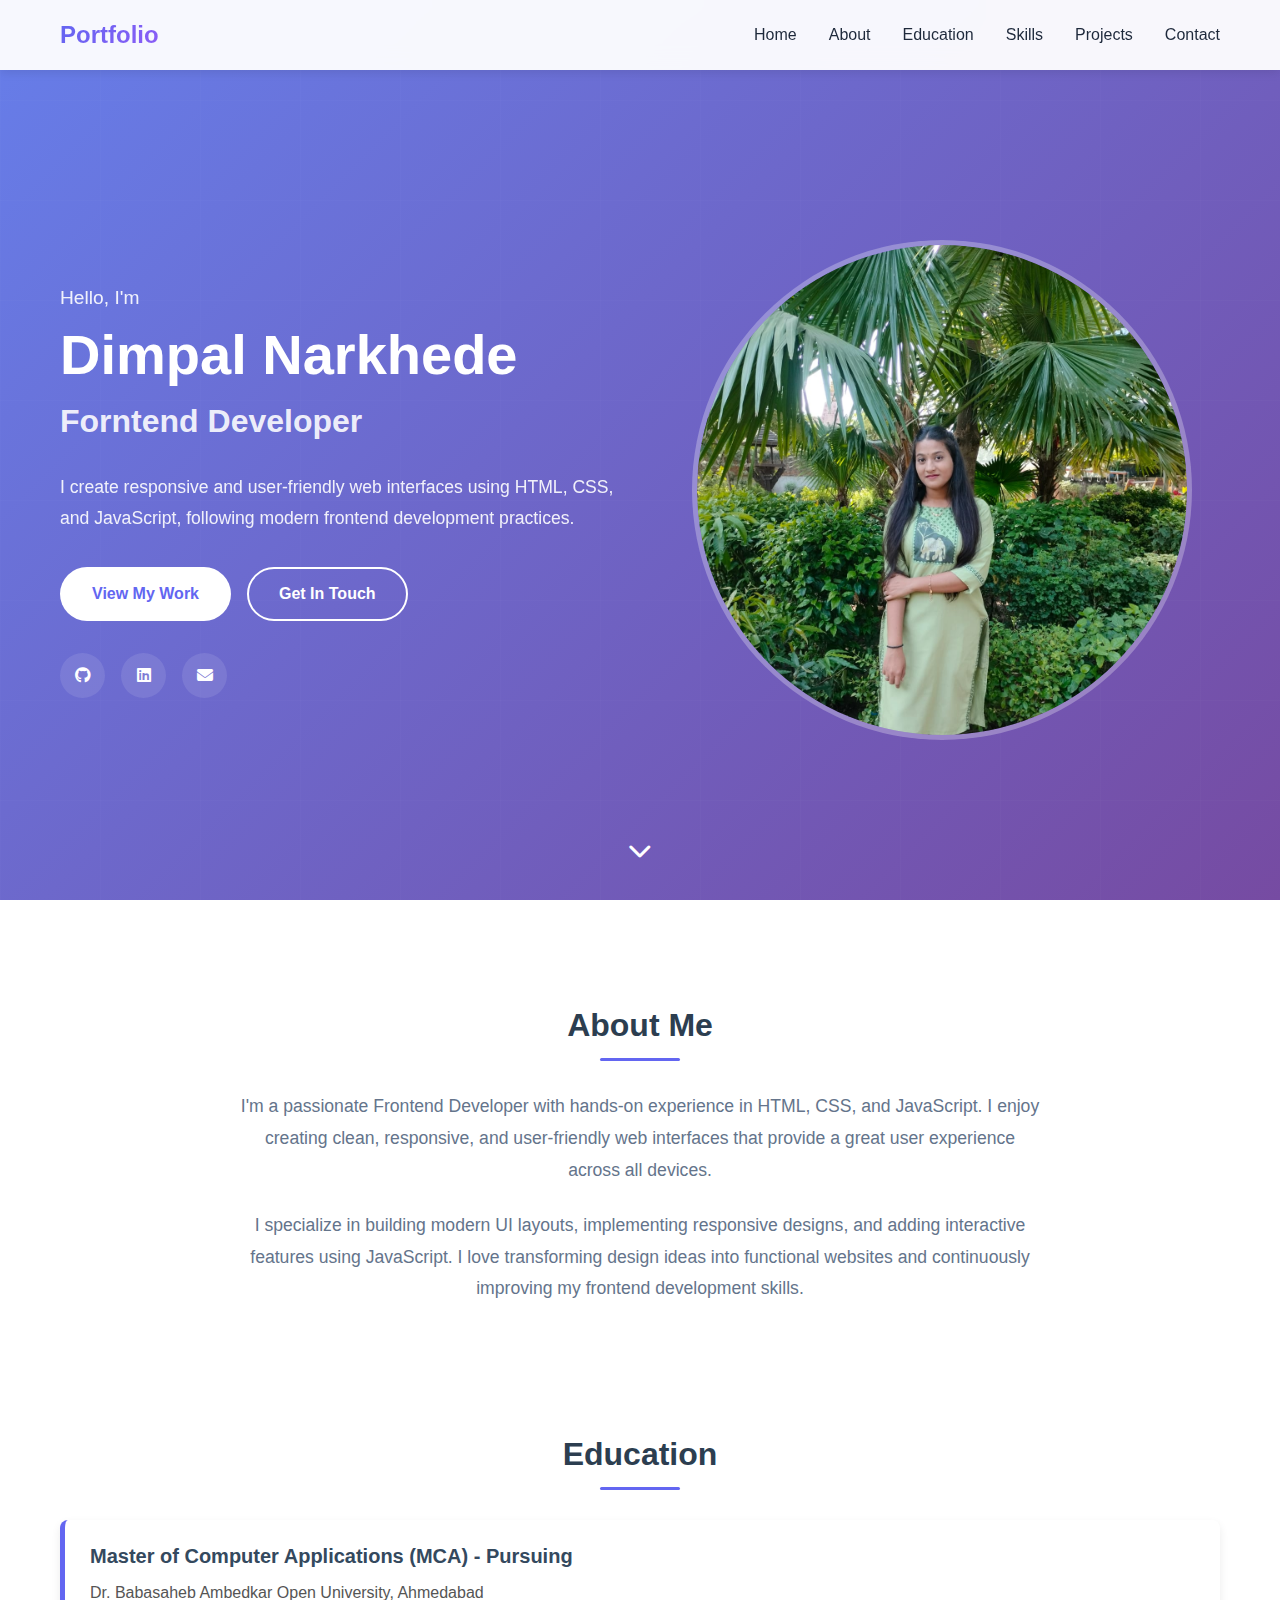
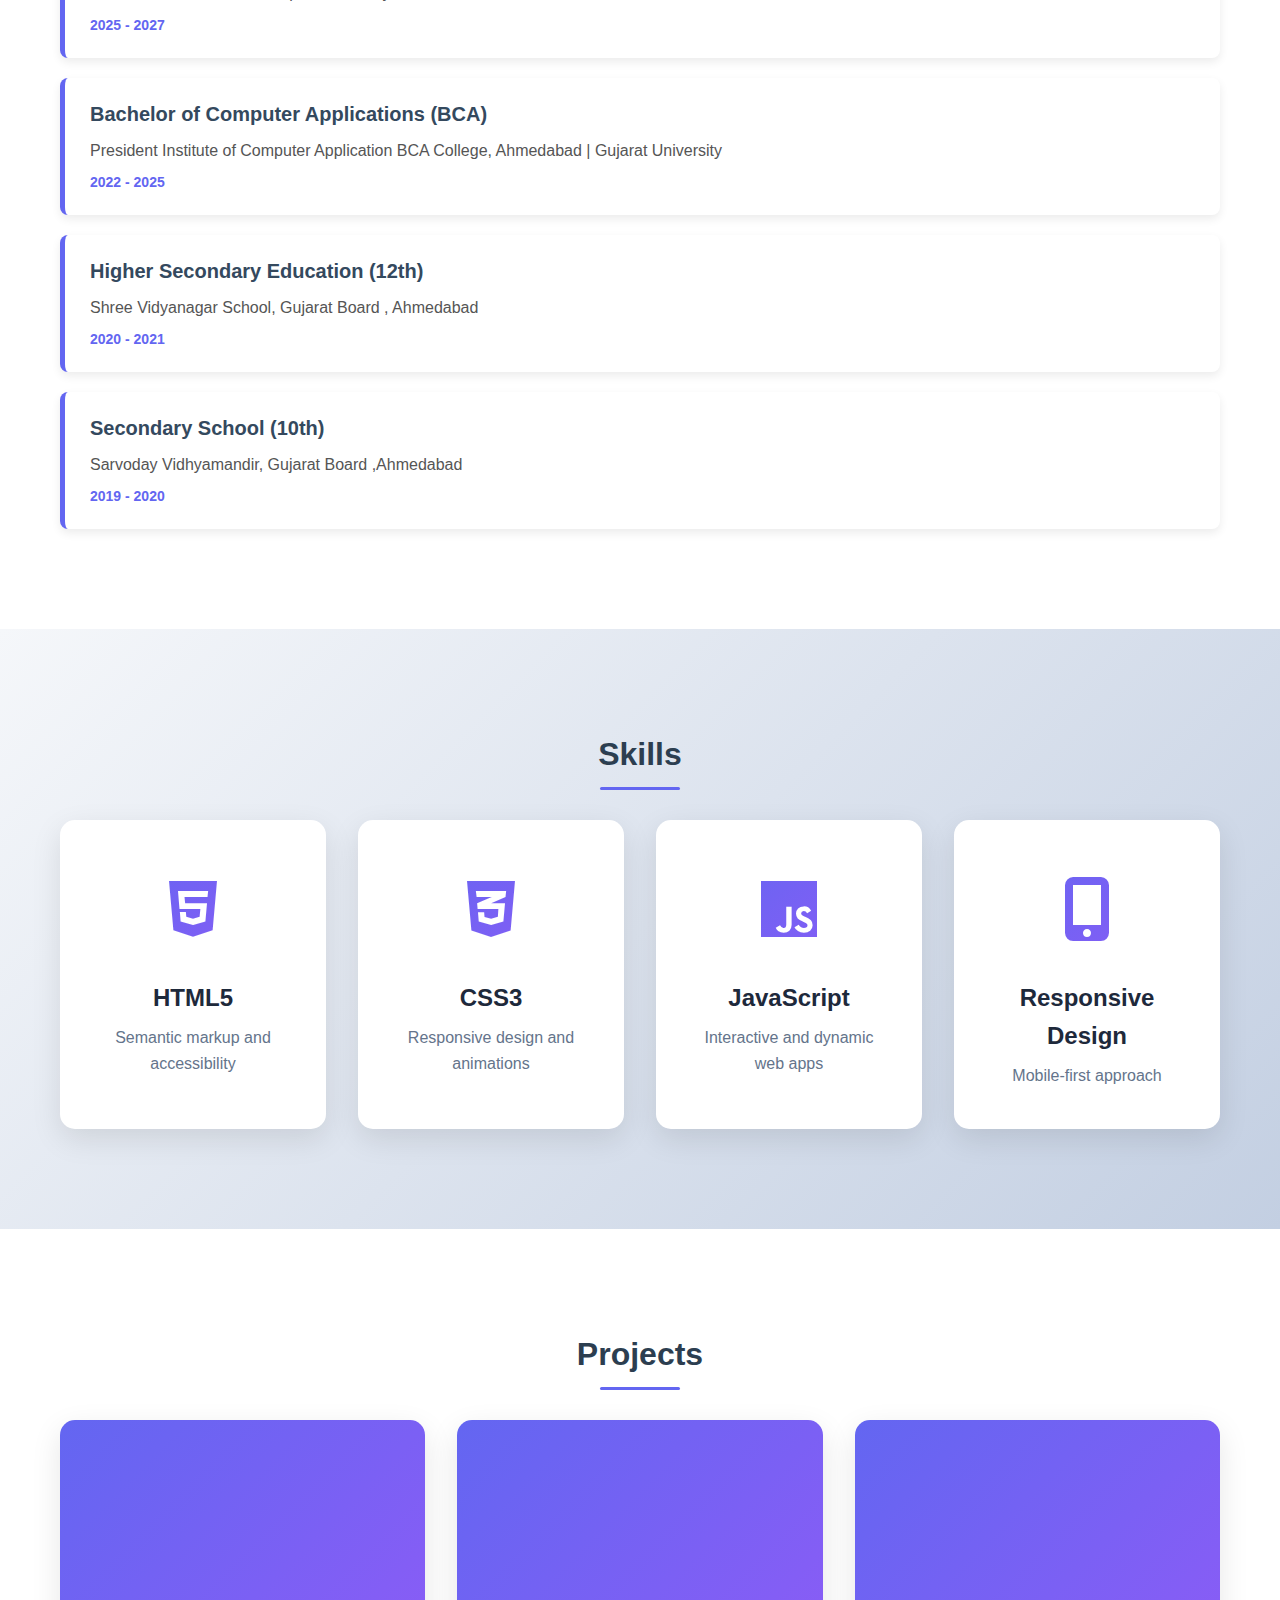
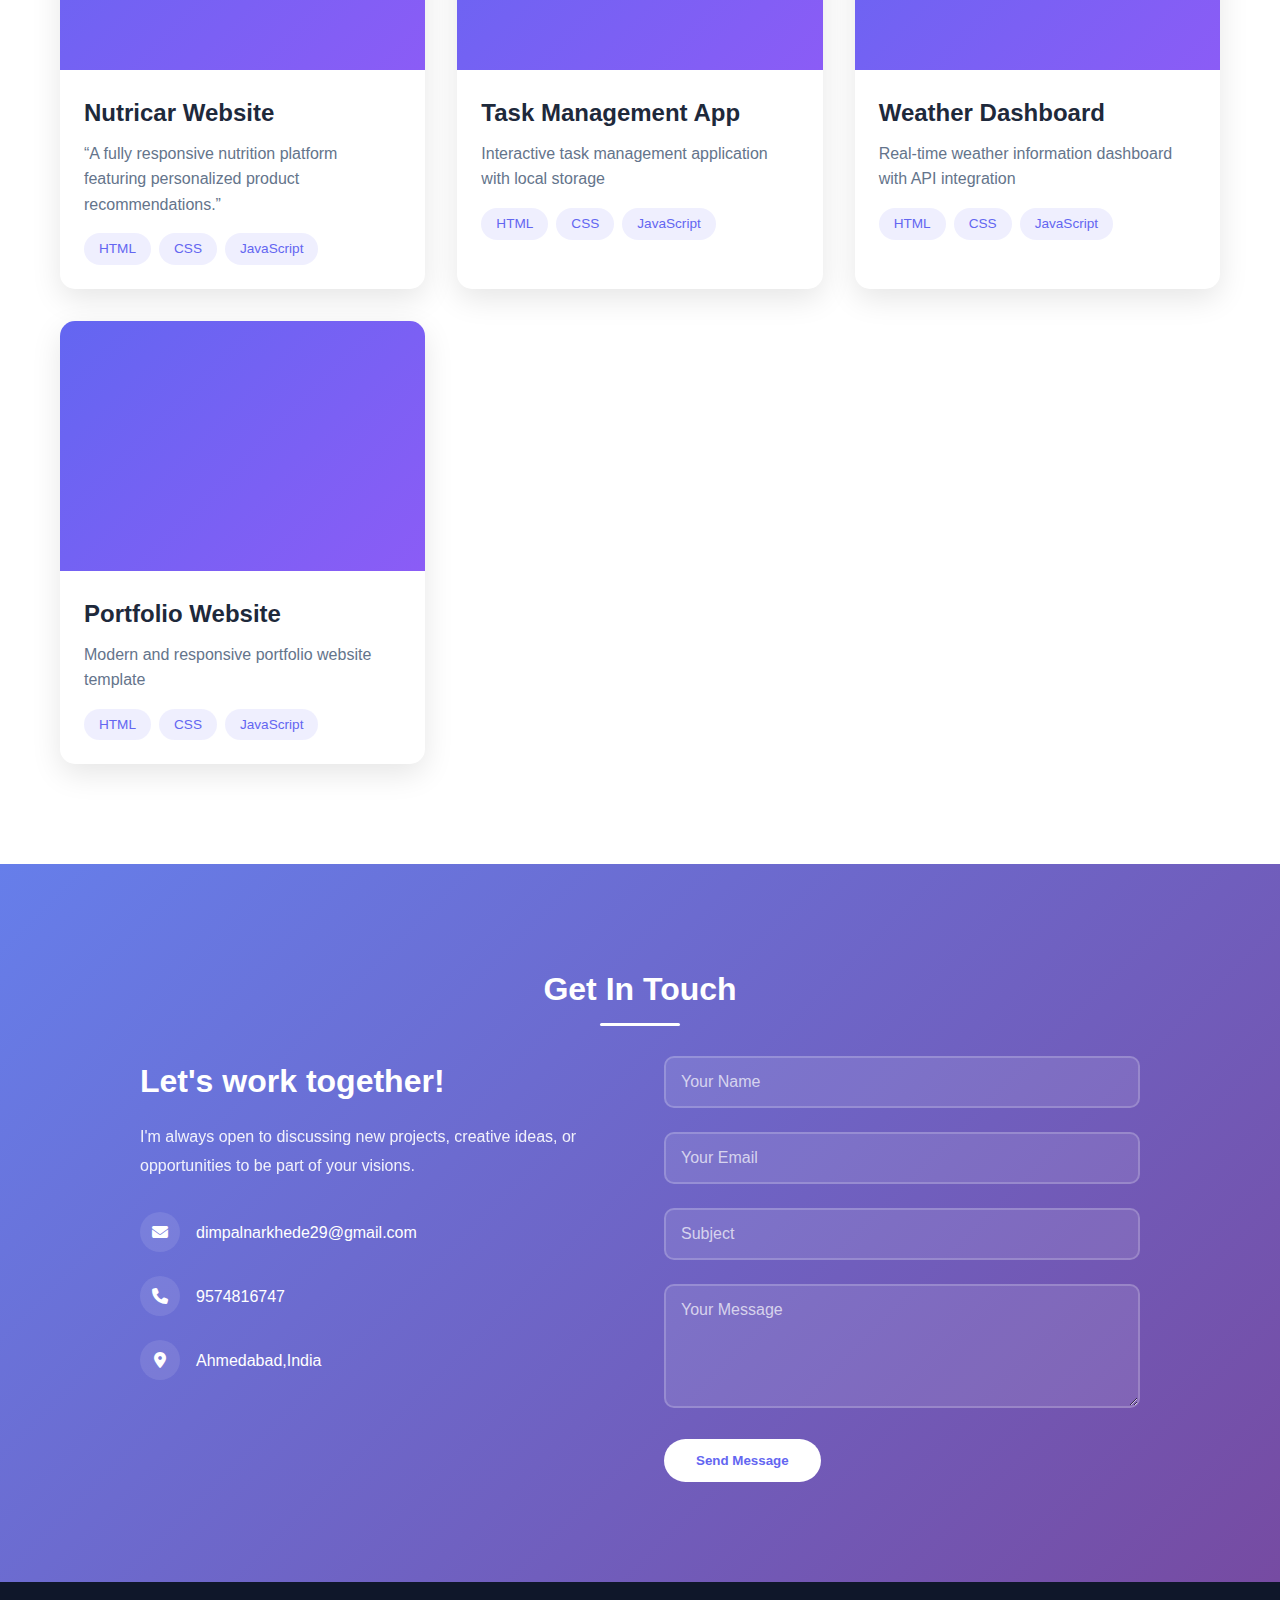
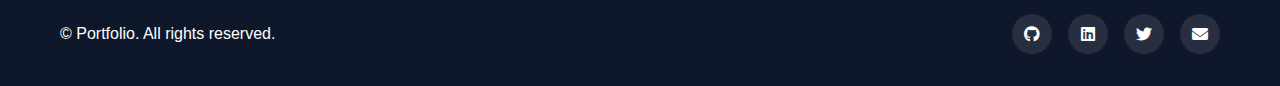
<file: protfolio/index.html>
<!DOCTYPE html>
<html lang="en">
<head>
    <meta charset="UTF-8">
    <meta name="viewport" content="width=device-width, initial-scale=1.0">
    <meta name="description" content="Frontend Developer Portfolio - Showcasing my skills and projects">
    <title>Forntend Developer Portfolio</title>
    <link rel="stylesheet" href="css/style.css">
    <link rel="stylesheet" href="https://cdnjs.cloudflare.com/ajax/libs/font-awesome/6.4.0/css/all.min.css">
</head>
<body>
    <!-- Navigation -->
    <nav class="navbar">
        <div class="container">
            <div class="nav-wrapper">
                <div class="logo">
                    <a href="#home">Portfolio</a>
                </div>
                <ul class="nav-menu" id="navMenu">
                    <li><a href="#home" class="nav-link">Home</a></li>
                    <li><a href="#about" class="nav-link">About</a></li>
                     <li><a href="#education " class="nav-link">Education</a></li>
                    <li><a href="#skills" class="nav-link">Skills</a></li>
                    <li><a href="#projects" class="nav-link">Projects</a></li>
                    <li><a href="#contact" class="nav-link">Contact</a></li>
                </ul>
                <div class="hamburger" id="hamburger">
                    <span></span>
                    <span></span>
                    <span></span>
                </div>
            </div>
        </div>
    </nav>

    <!-- Hero Section -->
    <section id="home" class="hero">
        <div class="container">
            <div class="hero-content">
                <div class="hero-text">
                    <p class="greeting">Hello, I'm</p>
                    <h1 class="hero-name">Dimpal Narkhede</h1>
                    <h2 class="hero-title">Forntend Developer</h2>
                    <p class="hero-description">
                      I create responsive and user-friendly web interfaces using HTML, CSS, and JavaScript, 
                      following modern frontend development practices.
                    </p>
                    <div class="hero-buttons">
                        <a href="#projects" class="btn btn-primary">View My Work</a>
                        <a href="#contact" class="btn btn-secondary">Get In Touch</a>
                    </div>
                    <div class="social-links">
                        <a href="https://github.com/dimpal-29" aria-label="GitHub"><i class="fab fa-github"></i></a>
                        <a href="#" aria-label="https://www.linkedin.com/in/dimpal-narkhede-17b68830a/"><i class="fab fa-linkedin"></i></a>
                        <a href="mailto:dimpalnarkhede29@gmail.com" aria-label="Email"><i class="fas fa-envelope"></i></a>
                    </div>
                </div>
                <div class="hero-image">
                    <div class="image-placeholder">
                        <img src="img/dimpal.jpeg" alt="Hero Image" style="border-radius: 50%;">
                    </div>
                </div>
            </div>
        </div>
        <div class="scroll-indicator">
            <a href="#about"><i class="fas fa-chevron-down"></i></a>
        </div>
    </section>

    <!-- About Section -->
    <section id="about" class="about">
        <div class="container">
            <h2 class="section-title">About Me</h2>
            <div class="about-content">
                <div class="about-text">
                    <p>
                        I'm a passionate Frontend Developer with hands-on experience in HTML, CSS, and JavaScript.
                        I enjoy creating clean, responsive, and user-friendly web interfaces that provide a great
                        user experience across all devices.
                    </p>
                    <p>
                        I specialize in building modern UI layouts, implementing responsive designs, and adding
                        interactive features using JavaScript. I love transforming design ideas into functional
                        websites and continuously improving my frontend development skills.
                    </p>
                    </div>
                </div>
            </div>
        </div>
    </section>


    <section id="education" class="eduction-section">
        <div class="container">
            <h2 class="section-title">Education</h2>
            <div class="edu-item">
                <h3>Master of Computer Applications (MCA) - Pursuing</h3>
                <p>Dr. Babasaheb Ambedkar Open University, Ahmedabad</p>
                <span>2025 - 2027</span>
            </div>

            <div class="edu-item">
                <h3>Bachelor of Computer Applications (BCA)</h3>
                <p>President Institute of Computer Application BCA College, Ahmedabad | Gujarat University</p>
                <span>2022 - 2025</span>
            </div>

            <div class="edu-item">
                <h3>Higher Secondary Education (12th)</h3>
                <p>Shree Vidyanagar School, Gujarat Board , Ahmedabad</p>
                <span>2020 - 2021</span>
            </div>

            <div class="edu-item">
                <h3>Secondary School (10th)</h3>
                <p>Sarvoday Vidhyamandir, Gujarat Board ,Ahmedabad</p>
                <span>2019 - 2020</span>
            </div>
        </div>
    </section>


    <!-- Skills Section -->
    <section id="skills" class="skills">
        <div class="container">
            <h2 class="section-title">Skills</h2>
            <div class="skills-grid">
                <div class="skill-card">
                    <div class="skill-icon">
                        <i class="fab fa-html5"></i>
                    </div>
                    <h3>HTML5</h3>
                    <p>Semantic markup and accessibility</p>
                </div>
                <div class="skill-card">
                    <div class="skill-icon">
                        <i class="fab fa-css3-alt"></i>
                    </div>
                    <h3>CSS3</h3>
                    <p>Responsive design and animations</p>
                </div>
                <div class="skill-card">
                    <div class="skill-icon">
                        <i class="fab fa-js"></i>
                    </div>
                    <h3>JavaScript</h3>
                    <p>Interactive and dynamic web apps</p>
                </div>
                <div class="skill-card">
                    <div class="skill-icon">
                        <i class="fas fa-mobile-alt"></i>
                    </div>
                    <h3>Responsive Design</h3>
                    <p>Mobile-first approach</p>
                </div>
            </div>
        </div>
    </section>

    <!-- Projects Section -->
    <section id="projects" class="projects">
        <div class="container">
            <h2 class="section-title">Projects</h2>
            <div class="projects-grid">
                <div class="project-card">
                    <div class="project-image">
                        <div class="project-overlay">
                            <a href="#" class="project-link"><i class="fas fa-external-link-alt"></i></a>
                            <a href="#" class="project-link"><i class="fab fa-github"></i></a>
                        </div>
                    </div>
                    <div class="project-info">
                        <h3>Nutricar Website</h3>
                        <p>“A fully responsive nutrition platform featuring personalized product recommendations.”</p>
                        <div class="project-tags">
                            <span>HTML</span>
                            <span>CSS</span>
                            <span>JavaScript</span>
                        </div>
                    </div>
                </div>
                <div class="project-card">
                    <div class="project-image">
                        <div class="project-overlay">
                            <a href="#" class="project-link"><i class="fas fa-external-link-alt"></i></a>
                            <a href="#" class="project-link"><i class="fab fa-github"></i></a>
                        </div>
                    </div>
                    <div class="project-info">
                        <h3>Task Management App</h3>
                        <p>Interactive task management application with local storage</p>
                        <div class="project-tags">
                            <span>HTML</span>
                            <span>CSS</span>
                            <span>JavaScript</span>
                        </div>
                    </div>
                </div>
                <div class="project-card">
                    <div class="project-image">
                        <div class="project-overlay">
                            <a href="#" class="project-link"><i class="fas fa-external-link-alt"></i></a>
                            <a href="#" class="project-link"><i class="fab fa-github"></i></a>
                        </div>
                    </div>
                    <div class="project-info">
                        <h3>Weather Dashboard</h3>
                        <p>Real-time weather information dashboard with API integration</p>
                        <div class="project-tags">
                            <span>HTML</span>
                            <span>CSS</span>
                            <span>JavaScript</span>
                        </div>
                    </div>
                </div>
                <div class="project-card">
                    <div class="project-image">
                        <div class="project-overlay">
                            <a href="http://127.0.0.1:5501/protfolio-2/index.html" class="project-link"><i class="fas fa-external-link-alt"></i></a>
                            <a href="https://github.com/dimpal-29/protfolio" class="project-link"><i class="fab fa-github"></i></a>
                        </div>
                    </div>
                    <div class="project-info">
                        <h3>Portfolio Website</h3>
                        <p>Modern and responsive portfolio website template</p>
                        <div class="project-tags">
                            <span>HTML</span>
                            <span>CSS</span>
                            <span>JavaScript</span>
                        </div>
                    </div>
                </div>
            </div>
        </div>
    </section>

    <!-- Contact Section -->
    <section id="contact" class="contact">
        <div class="container">
            <h2 class="section-title">Get In Touch</h2>
            <div class="contact-content">
                <div class="contact-info">
                    <h3>Let's work together!</h3>
                    <p>
                        I'm always open to discussing new projects, creative ideas, 
                        or opportunities to be part of your visions.
                    </p>
                    <div class="contact-details">
                        <div class="contact-item">
                            <i class="fas fa-envelope"></i>
                            <span>dimpalnarkhede29@gmail.com</span>
                        </div>
                        <div class="contact-item">
                            <i class="fas fa-phone"></i>
                            <span>9574816747</span>
                        </div>
                        <div class="contact-item">
                            <i class="fas fa-map-marker-alt"></i>
                            <span>Ahmedabad,India</span>
                        </div>
                    </div>
                </div>
                <form class="contact-form" id="contactForm">
                    <div class="form-group">
                        <input type="text" name="name" placeholder="Your Name" required>
                    </div>
                    <div class="form-group">
                        <input type="email" name="email" placeholder="Your Email" required>
                    </div>
                    <div class="form-group">
                        <input type="text" name="subject" placeholder="Subject" required>
                    </div>
                    <div class="form-group">
                        <textarea name="message" rows="5" placeholder="Your Message" required></textarea>
                    </div>
                    <button type="submit" class="btn btn-primary">Send Message</button>
                </form>
            </div>
        </div>
    </section>

    <!-- Footer -->
    <footer class="footer">
        <div class="container">
            <div class="footer-content">
                <p>&copy;  Portfolio. All rights reserved.</p>
                <div class="footer-social">
                    <a href="#" aria-label="GitHub"><i class="fab fa-github"></i></a>
                    <a href="#" aria-label="LinkedIn"><i class="fab fa-linkedin"></i></a>
                    <a href="#" aria-label="Twitter"><i class="fab fa-twitter"></i></a>
                    <a href="#" aria-label="Email"><i class="fas fa-envelope"></i></a>
                </div>
            </div>
        </div>
    </footer>

    <script src="js/index.js"></script>
</body>
</html>
</file>
<file: protfolio/css/style.css>
/* ============================================
   CSS Variables & Reset
   ============================================ */
:root {
    --primary-color: #6366f1;
    --secondary-color: #8b5cf6;
    --accent-color: #ec4899;
    --dark-bg: #0f172a;
    --dark-secondary: #1e293b;
    --light-bg: #ffffff;
    --text-primary: #1e293b;
    --text-secondary: #64748b;
    --text-light: #ffffff;
    --border-color: #e2e8f0;
    --shadow: 0 10px 30px rgba(0, 0, 0, 0.1);
    --shadow-hover: 0 15px 40px rgba(0, 0, 0, 0.15);
    --transition: all 0.3s ease;
}

* {
    margin: 0;
    padding: 0;
    box-sizing: border-box;
}

html {
    scroll-behavior: smooth;
}

body {
    font-family: 'Segoe UI', Tahoma, Geneva, Verdana, sans-serif;
    line-height: 1.6;
    color: var(--text-primary);
    background-color: var(--light-bg);
    overflow-x: hidden;
}

.container {
    max-width: 1200px;
    margin: 0 auto;
    padding: 0 20px;
}

/* ============================================
   Navigation
   ============================================ */
.navbar {
    position: fixed;
    top: 0;
    width: 100%;
    background: rgba(255, 255, 255, 0.95);
    backdrop-filter: blur(10px);
    box-shadow: 0 2px 10px rgba(0, 0, 0, 0.1);
    z-index: 1000;
    transition: var(--transition);
}

.nav-wrapper {
    display: flex;
    justify-content: space-between;
    align-items: center;
    padding: 1rem 0;
}

.logo a {
    font-size: 1.5rem;
    font-weight: 700;
    background: linear-gradient(135deg, var(--primary-color), var(--secondary-color));
    -webkit-background-clip: text;
    -webkit-text-fill-color: transparent;
    background-clip: text;
    text-decoration: none;
}

.nav-menu {
    display: flex;
    list-style: none;
    gap: 2rem;
}

.nav-link {
    text-decoration: none;
    color: var(--text-primary);
    font-weight: 500;
    transition: var(--transition);
    position: relative;
}

.nav-link::after {
    content: '';
    position: absolute;
    bottom: -5px;
    left: 0;
    width: 0;
    height: 2px;
    background: linear-gradient(135deg, var(--primary-color), var(--secondary-color));
    transition: var(--transition);
}

.nav-link:hover::after {
    width: 100%;
}

.nav-link:hover {
    color: var(--primary-color);
}

.hamburger {
    display: none;
    flex-direction: column;
    cursor: pointer;
    gap: 5px;
}

.hamburger span {
    width: 25px;
    height: 3px;
    background: var(--text-primary);
    border-radius: 3px;
    transition: var(--transition);
}

/* ============================================
   Hero Section
   ============================================ */
.hero {
    min-height: 100vh;
    display: flex;
    align-items: center;
    padding-top: 80px;
    background: linear-gradient(135deg, #667eea 0%, #764ba2 100%);
    color: var(--text-light);
    position: relative;
    overflow: hidden;
}

.hero::before {
    content: '';
    position: absolute;
    top: 0;
    left: 0;
    right: 0;
    bottom: 0;
    background: url('data:image/svg+xml,<svg width="100" height="100" xmlns="http://www.w3.org/2000/svg"><defs><pattern id="grid" width="100" height="100" patternUnits="userSpaceOnUse"><path d="M 100 0 L 0 0 0 100" fill="none" stroke="rgba(255,255,255,0.1)" stroke-width="1"/></pattern></defs><rect width="100" height="100" fill="url(%23grid)"/></svg>');
    opacity: 0.3;
}

.hero-content {
    display: grid;
    grid-template-columns: 1fr 1fr;
    gap: 3rem;
    align-items: center;
    position: relative;
    z-index: 1;
}

.hero-text {
    animation: fadeInUp 1s ease;
}

.greeting {
    font-size: 1.2rem;
    margin-bottom: 0.5rem;
    opacity: 0.9;
}

.hero-name {
    font-size: 3.5rem;
    font-weight: 700;
    margin-bottom: 0.5rem;
    line-height: 1.2;
}

.hero-title {
    font-size: 2rem;
    margin-bottom: 1.5rem;
    color: rgba(255, 255, 255, 0.9);
}

.hero-description {
    font-size: 1.1rem;
    margin-bottom: 2rem;
    opacity: 0.9;
    line-height: 1.8;
}

.hero-buttons {
    display: flex;
    gap: 1rem;
    margin-bottom: 2rem;
}

.btn {
    padding: 12px 30px;
    border-radius: 50px;
    text-decoration: none;
    font-weight: 600;
    transition: var(--transition);
    display: inline-block;
    border: 2px solid transparent;
}

.btn-primary {
    background: var(--text-light);
    color: var(--primary-color);
}

.btn-primary:hover {
    transform: translateY(-3px);
    box-shadow: var(--shadow-hover);
}

.btn-secondary {
    background: transparent;
    color: var(--text-light);
    border-color: var(--text-light);
}

.btn-secondary:hover {
    background: var(--text-light);
    color: var(--primary-color);
}

.social-links {
    display: flex;
    gap: 1rem;
}

.social-links a {
    width: 45px;
    height: 45px;
    display: flex;
    align-items: center;
    justify-content: center;
    background: rgba(255, 255, 255, 0.1);
    border-radius: 50%;
    color: var(--text-light);
    transition: var(--transition);
    text-decoration: none;
}

.social-links a:hover {
    background: var(--text-light);
    color: var(--primary-color);
    transform: translateY(-3px);
}

.hero-image {
    display: flex;
    justify-content: center;
    align-items: center;
    animation: fadeInRight 1s ease;
    overflow: hidden;
    border-radius: 50%;
}

.image-placeholder{
  width: 500px !important;
  height: 500px !important;
  overflow: hidden;
  border-radius: 50%;
}

.hero-image img{
  border-radius: 50% !important;
  width: 100%;
}

.image-placeholder {
    width: 300px;
    height: 300px;
    border-radius: 50% !important;
    background: rgba(255, 255, 255, 0.1);
    display: flex;
    align-items: center;
    justify-content: center;
    font-size: 8rem;
    border: 5px solid rgba(255, 255, 255, 0.2);
    backdrop-filter: blur(10px);
}

.scroll-indicator {
    position: absolute;
    bottom: 30px;
    left: 50%;
    transform: translateX(-50%);
    animation: bounce 2s infinite;
}

.scroll-indicator a {
    color: var(--text-light);
    font-size: 1.5rem;
    text-decoration: none;
}

/* ============================================
   About Section
   ============================================ */
.about {
    padding: 100px 0;
    background: var(--light-bg);
}

.section-title {
    font-size: 2.5rem;
    text-align: center;
    margin-bottom: 3rem;
    position: relative;
    display: inline-block;
    width: 100%;
}

.section-title::after {
    content: '';
    position: absolute;
    bottom: -10px;
    left: 50%;
    transform: translateX(-50%);
    width: 80px;
    height: 4px;
    background: linear-gradient(135deg, var(--primary-color), var(--secondary-color));
    border-radius: 2px;
}

.about-content {
    max-width: 800px;
    margin: 0 auto;
    text-align: center;
}

.about-text p {
    font-size: 1.1rem;
    color: var(--text-secondary);
    margin-bottom: 1.5rem;
    line-height: 1.8;
}

.about-stats {
    display: grid;
    grid-template-columns: repeat(3, 1fr);
    gap: 2rem;
    margin-top: 3rem;
}

.stat-item {
    padding: 2rem;
    background: var(--light-bg);
    border-radius: 10px;
    box-shadow: var(--shadow);
    transition: var(--transition);
}

.stat-item:hover {
    transform: translateY(-5px);
    box-shadow: var(--shadow-hover);
}

.stat-item h3 {
    font-size: 2.5rem;
    color: var(--primary-color);
    margin-bottom: 0.5rem;
}

.stat-item p {
    color: var(--text-secondary);
    font-weight: 500;
}

/* Education Section */

.edu-item:nth-child(5){
  margin-bottom: 100px !important;
}

.education-section {
    padding: 60px 20px;
    background-color: #f9f9f9;
    
}

.education-section .container {
    max-width: 900px;
}

.section-title {
    text-align: center;
    font-size: 32px;
    margin-bottom: 40px;
    color: #2c3e50;
    position: relative;
}

/* underline effect */
.section-title::after {
    content: "";
    width: 80px;
    height: 3px;
    background: var(--primary-color);
    display: block;
    margin: 10px auto 0;
    border-radius: 2px;
}

/* Education Item */
.edu-item {
    background: #ffffff;
    padding: 20px 25px;
    margin-bottom: 20px;
    border-left: 5px solid var(--primary-color);
    border-radius: 8px;
    box-shadow: 0 4px 10px rgba(0, 0, 0, 0.08);
    transition: transform 0.3s ease, box-shadow 0.3s ease;
    cursor: pointer;
}

.edu-item:hover {
    transform: translateY(-5px);
    box-shadow: 0 8px 18px rgba(0, 0, 0, 0.12);
}

.edu-item h3 {
    font-size: 20px;
    color: #34495e;
    margin-bottom: 8px;
}

.edu-item p {
    font-size: 16px;
    color: #555;
    margin-bottom: 6px;
}

.edu-item span {
    font-size: 14px;
    color: var(--primary-color);
    font-weight: 600;
}


/* ============================================
   Skills Section
   ============================================ */
.skills {
    padding: 100px 0;
    background: linear-gradient(135deg, #f5f7fa 0%, #c3cfe2 100%);
}

.skills-grid {
    display: grid;
    grid-template-columns: repeat(auto-fit, minmax(250px, 1fr));
    gap: 2rem;
}

.skill-card {
    background: var(--light-bg);
    padding: 2.5rem;
    border-radius: 15px;
    text-align: center;
    box-shadow: var(--shadow);
    transition: var(--transition);
    cursor: pointer;
}

.skill-card:hover {
    transform: scale(1.07);
    box-shadow: var(--shadow-hover);
}

.skill-icon {
    font-size: 4rem;
    margin-bottom: 1rem;
    background: linear-gradient(135deg, var(--primary-color), var(--secondary-color));
    -webkit-background-clip: text;
    -webkit-text-fill-color: transparent;
    background-clip: text;
}

.skill-card h3 {
    font-size: 1.5rem;
    margin-bottom: 0.5rem;
    color: var(--text-primary);
}

.skill-card p {
    color: var(--text-secondary);
}

/* ============================================
   Projects Section
   ============================================ */
.projects {
    padding: 100px 0;
    background: var(--light-bg);
}

.projects-grid {
    display: grid;
    grid-template-columns: repeat(auto-fit, minmax(300px, 1fr));
    gap: 2rem;
}

.project-card {
    background: var(--light-bg);
    border-radius: 15px;
    overflow: hidden;
    box-shadow: var(--shadow);
    transition: var(--transition);
}

.project-card:hover {
    transform: translateY(10px); 
    box-shadow: var(--shadow-hover);
}

.project-image {
    height: 250px;
    background: linear-gradient(135deg, var(--primary-color), var(--secondary-color));
    position: relative;
    overflow: hidden;
}

.project-overlay {
    position: absolute;
    top: 0;
    left: 0;
    right: 0;
    bottom: 0;
    background: rgba(0, 0, 0, 0.7);
    display: flex;
    align-items: center;
    justify-content: center;
    gap: 1rem;
    opacity: 0;
    transition: var(--transition);
}

.project-card:hover .project-overlay {
    opacity: 1;
}

.project-link {
    width: 50px;
    height: 50px;
    background: var(--text-light);
    color: var(--primary-color);
    display: flex;
    align-items: center;
    justify-content: center;
    border-radius: 50%;
    text-decoration: none;
    transition: var(--transition);
}

.project-link:hover {
    transform: scale(1.1);
    background: var(--primary-color);
    color: var(--text-light);
}

.project-info {
    padding: 1.5rem;
}

.project-info h3 {
    font-size: 1.5rem;
    margin-bottom: 0.5rem;
    color: var(--text-primary);
}

.project-info p {
    color: var(--text-secondary);
    margin-bottom: 1rem;
}

.project-tags {
    display: flex;
    gap: 0.5rem;
    flex-wrap: wrap;
}

.project-tags span {
    padding: 5px 15px;
    background: rgba(99, 102, 241, 0.1);
    color: var(--primary-color);
    border-radius: 20px;
    font-size: 0.85rem;
    font-weight: 500;
}

/* ============================================
   Contact Section
   ============================================ */
.contact {
    padding: 100px 0;
    background: linear-gradient(135deg, #667eea 0%, #764ba2 100%);
    color: var(--text-light);
}

.contact .section-title {
    color: var(--text-light);
}

.contact .section-title::after {
    background: var(--text-light);
}

.contact-content {
    display: grid;
    grid-template-columns: 1fr 1fr;
    gap: 3rem;
    max-width: 1000px;
    margin: 0 auto;
}

.contact-info h3 {
    font-size: 2rem;
    margin-bottom: 1rem;
}

.contact-info p {
    margin-bottom: 2rem;
    opacity: 0.9;
    line-height: 1.8;
}

.contact-details {
    display: flex;
    flex-direction: column;
    gap: 1.5rem;
}

.contact-item {
    display: flex;
    align-items: center;
    gap: 1rem;
}

.contact-item i {
    width: 40px;
    height: 40px;
    display: flex;
    align-items: center;
    justify-content: center;
    background: rgba(255, 255, 255, 0.1);
    border-radius: 50%;
}

.contact-form {
    display: flex;
    flex-direction: column;
    gap: 1.5rem;
}

.form-group input,
.form-group textarea {
    width: 100%;
    padding: 15px;
    border: 2px solid rgba(255, 255, 255, 0.2);
    border-radius: 10px;
    background: rgba(255, 255, 255, 0.1);
    color: var(--text-light);
    font-size: 1rem;
    font-family: inherit;
    transition: var(--transition);
}

.form-group input::placeholder,
.form-group textarea::placeholder {
    color: rgba(255, 255, 255, 0.7);
}

.form-group input:focus,
.form-group textarea:focus {
    outline: none;
    border-color: var(--text-light);
    background: rgba(255, 255, 255, 0.15);
}

.contact-form .btn-primary {
    align-self: flex-start;
}

/* ============================================
   Footer
   ============================================ */
.footer {
    background: var(--dark-bg);
    color: var(--text-light);
    padding: 2rem 0;
}

.footer-content {
    display: flex;
    justify-content: space-between;
    align-items: center;
}

.footer-social {
    display: flex;
    gap: 1rem;
}

.footer-social a {
    width: 40px;
    height: 40px;
    display: flex;
    align-items: center;
    justify-content: center;
    background: rgba(255, 255, 255, 0.1);
    border-radius: 50%;
    color: var(--text-light);
    transition: var(--transition);
    text-decoration: none;
}

.footer-social a:hover {
    background: var(--primary-color);
    transform: translateY(-3px);
}

/* ============================================
   Animations
   ============================================ */
@keyframes fadeInUp {
    from {
        opacity: 0;
        transform: translateY(30px);
    }
    to {
        opacity: 1;
        transform: translateY(0);
    }
}

@keyframes fadeInRight {
    from {
        opacity: 0;
        transform: translateX(30px);
    }
    to {
        opacity: 1;
        transform: translateX(0);
    }
}

@keyframes bounce {
    0%, 20%, 50%, 80%, 100% {
        transform: translateX(-50%) translateY(0);
    }
    40% {
        transform: translateX(-50%) translateY(-10px);
    }
    60% {
        transform: translateX(-50%) translateY(-5px);
    }
}

/* ============================================
   Responsive Design
   ============================================ */
@media (max-width: 968px) {
    .hero-content {
        grid-template-columns: 1fr;
        text-align: center;
    }

    .hero-image {
        order: -1;
    }

    .image-placeholder {
        width: 250px;
        height: 250px;
        font-size: 6rem;
    }

    .hero-name {
        font-size: 2.5rem;
    }

    .hero-title {
        font-size: 1.5rem;
    }

    .contact-content {
        grid-template-columns: 1fr;
    }

    .about-stats {
        grid-template-columns: 1fr;
    }
}

@media (max-width: 768px) {
    .hamburger {
        display: flex;
    }

    .nav-menu {
        position: fixed;
        left: -100%;
        top: 70px;
        flex-direction: column;
        background: var(--light-bg);
        width: 100%;
        text-align: center;
        transition: var(--transition);
        box-shadow: var(--shadow);
        padding: 2rem 0;
    }

    .nav-menu.active {
        left: 0;
    }

    .nav-menu li {
        margin: 1rem 0;
    }

    .hero {
        padding-top: 100px;
    }

    .hero-name {
        font-size: 2rem;
    }

    .hero-title {
        font-size: 1.3rem;
    }

    .hero-buttons {
        flex-direction: column;
        align-items: center;
    }

    .btn {
        width: 100%;
        text-align: center;
    }

    .section-title {
        font-size: 2rem;
    }

    .skills-grid {
        grid-template-columns: 1fr;
    }

    .projects-grid {
        grid-template-columns: 1fr;
    }

    .footer-content {
        flex-direction: column;
        gap: 1rem;
        text-align: center;
    }
}

@media (max-width: 480px) {
    .container {
        padding: 0 15px;
    }

    .hero-name {
        font-size: 1.8rem;
    }

    .hero-description {
        font-size: 1rem;
    }

    .about,
    .skills,
    .projects,
    .contact {
        padding: 60px 0;
    }

    .image-placeholder {
        width: 200px;
        height: 200px;
        font-size: 5rem;
    }
}
</file>
